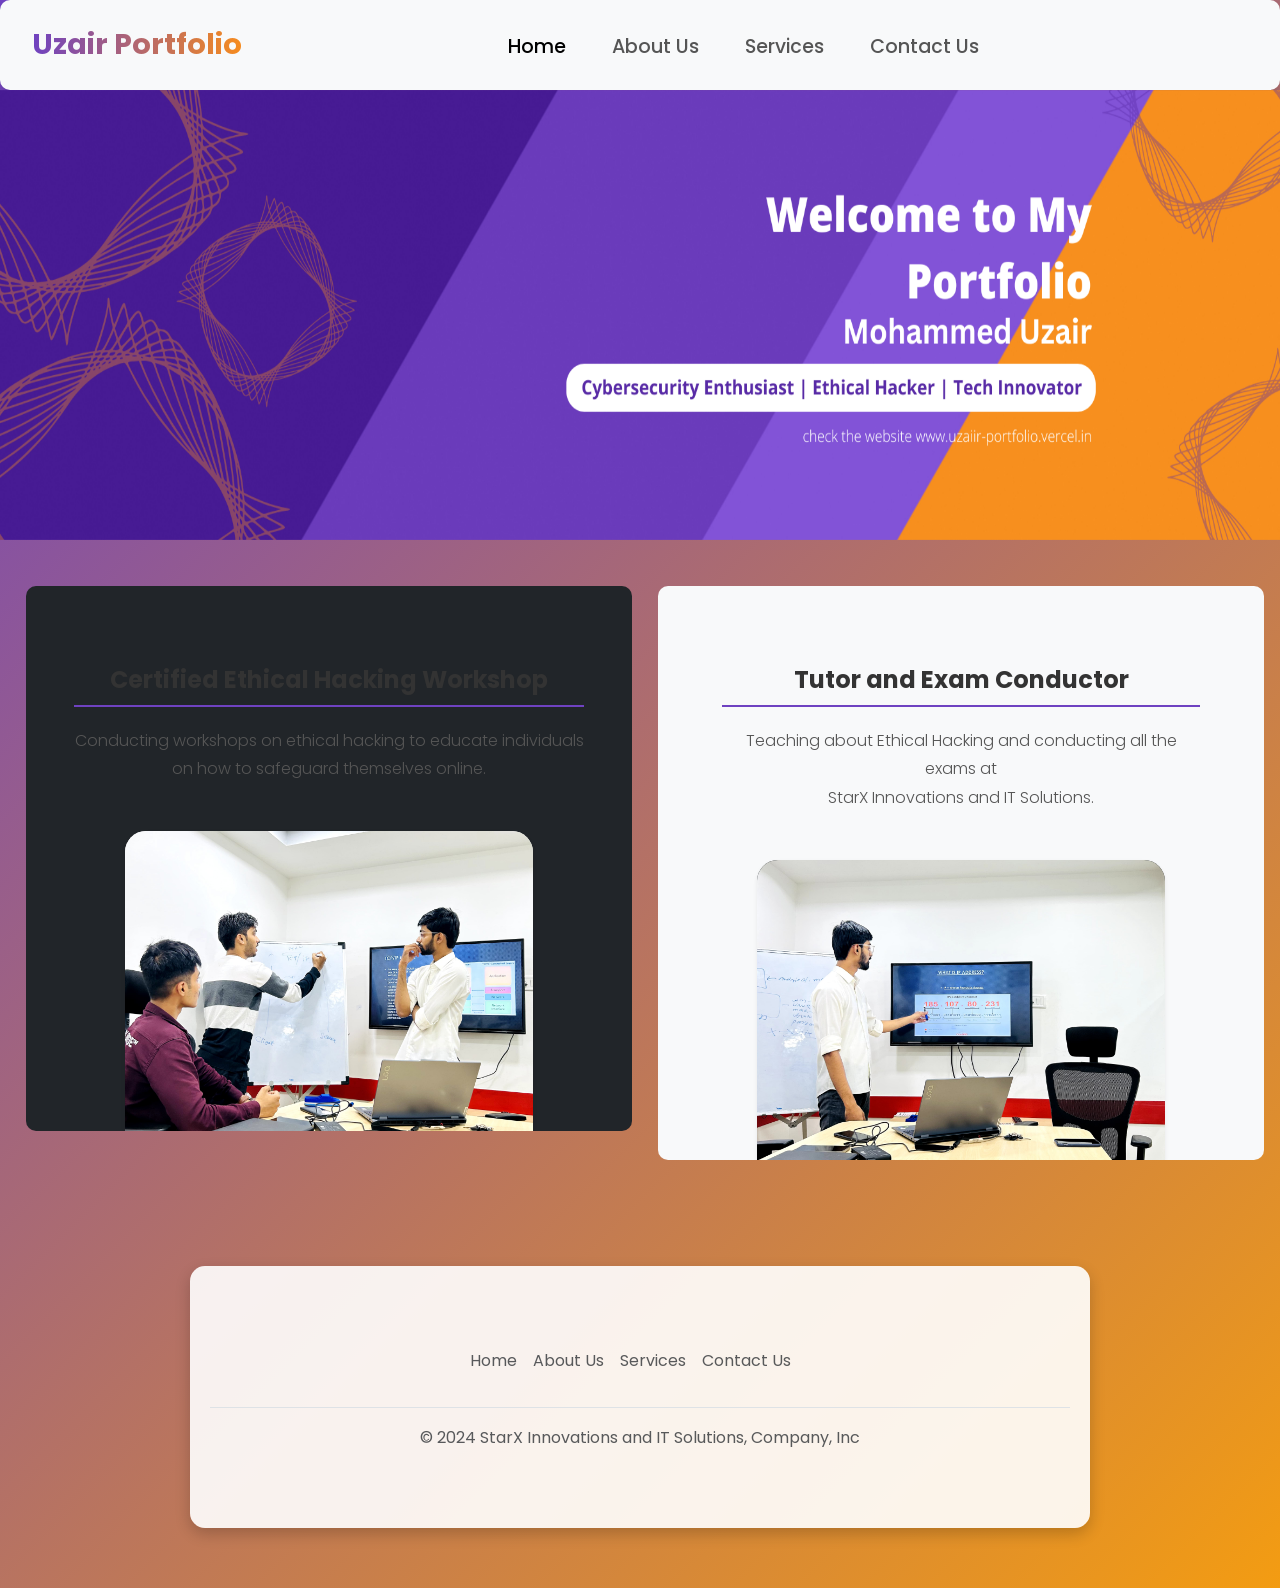
<file: index.html>
<!DOCTYPE html>
<html lang="en">
<head>
    <meta charset="UTF-8">
    <meta name="viewport" content="width=device-width, initial-scale=1.0">
    <title>Uzair Portfolio</title>

    <!-- BOOTSTRAP CSS -->
    <link href="https://cdn.jsdelivr.net/npm/bootstrap@5.3.3/dist/css/bootstrap.min.css" rel="stylesheet" integrity="sha384-QWTKZyjpPEjISv5WaRU9OFeRpok6YctnYmDr5pNlyT2bRjXh0JMhjY6hW+ALEwIH" crossorigin="anonymous">

    <!-- Custom CSS -->
    <link rel="stylesheet" href="style.css">

    <!-- google font linkns  -->
    <link href="https://fonts.googleapis.com/css2?family=Poppins:wght@400;500;600&display=swap" rel="stylesheet">


    <!--for fonts   -->
    <link href="https://cdnjs.cloudflare.com/ajax/libs/font-awesome/5.15.4/css/all.min.css" rel="stylesheet">


</head>
<body>
    
    <div id="navbar">
        <nav class="navbar navbar-expand-lg bg-body-tertiary">
            <div class="container-fluid">
                <a class="navbar-brand" href="index.html">Uzair Portfolio</a>
                <button class="navbar-toggler" type="button" data-bs-toggle="collapse" data-bs-target="#navbarNav" aria-controls="navbarNav" aria-expanded="false" aria-label="Toggle navigation">
                    <span class="navbar-toggler-icon"></span>
                </button>
                <div class="collapse navbar-collapse justify-content-center" id="navbarNav">
                    <ul class="navbar-nav">
                        <li class="nav-item">
                            <a class="nav-link active" aria-current="page" href="index.html">Home</a>
                        </li>
                        <li class="nav-item">
                            <a class="nav-link" href="about.html">About Us</a>
                        </li>
                        <li class="nav-item">
                            <a class="nav-link" href="servicie.html">Services</a>
                        </li>
                        <li class="nav-item">
                            <a class="nav-link" href="contact.html">Contact Us</a>
                        </li>
                    </ul>
                </div>
                <!-- <button class="btn btn-primary ms-auto">Hulle hulare</button> -->
            </div>
        </nav>
    </div>

    <div id="Portfolio banner">
        <div id="carouselExampleAutoplaying" class="carousel slide" data-bs-ride="carousel">
            <div class="carousel-inner">
                <div class="carousel-item active">
                    <img src="static/images/finalbanner.png" class="d-block w-100" alt="..." height="450px" width="100%">
                </div>
            </div>
        </div>
    </div>
    
    <div id="work">
      <div class="d-md-flex flex-md-equal w-100 my-md-3 ps-md-3">
          <div class="text-bg-dark me-md-3 pt-3 px-3 pt-md-5 px-md-5 text-center overflow-hidden">
              <div class="my-3 py-3">
                  <h2 class="display-5">Certified Ethical Hacking Workshop</h2>
                  <p class="lead">Conducting workshops on ethical hacking to educate individuals on how to safeguard themselves online.</p>
              </div>
              <div class="bg-body-tertiary shadow-sm mx-auto" style="width: 80%; height: 300px; border-radius: 21px 21px 0 0; position: relative;">
                  <img src="static/images/pic2.jpg" alt="Workshop Image" style="width: 100%; height: 100%; border-radius: 21px 21px 0 0; object-fit: cover;">
              </div>
          </div>
          <div class="bg-body-tertiary me-md-3 pt-3 px-3 pt-md-5 px-md-5 text-center overflow-hidden">
              <div class="my-3 p-3">
                  <h2 class="display-5">Tutor and Exam Conductor</h2>
                  <p class="lead">Teaching about Ethical Hacking and conducting all the exams at <br> StarX Innovations and IT Solutions.</p>
              </div>
              <div class="bg-dark shadow-sm mx-auto" style="width: 80%; height: 300px; border-radius: 21px 21px 0 0; position: relative;">
                  <img src="static/images/pic1.jpg" alt="Tutor Image" style="width: 100%; height: 100%; border-radius: 21px 21px 0 0; object-fit: cover;">
              </div>
          </div>
      </div>
  </div>
  
  

    <div id="footer">
        <div class="container">
            <footer class="py-3 my-4">
                <ul class="nav justify-content-center border-bottom pb-3 mb-3">
                    <li class="nav-item"><a href="#" class="nav-link px-2 text-body-secondary">Home</a></li>
                    <li class="nav-item"><a href="#" class="nav-link px-2 text-body-secondary">About Us</a></li>
                    <li class="nav-item"><a href="#" class="nav-link px-2 text-body-secondary">Services</a></li>
                    <li class="nav-item"><a href="#" class="nav-link px-2 text-body-secondary">Contact Us</a></li>
                </ul>
                <p class="text-center text-body-secondary">© 2024 StarX Innovations and IT Solutions, Company, Inc</p>
            </footer>
        </div>
    </div>

    <!-- BOOTSTRAP JS -->
    <script src="https://cdn.jsdelivr.net/npm/bootstrap@5.3.3/dist/js/bootstrap.bundle.min.js" integrity="sha384-YvpcrYf0tY3lHB60NNkmXc5s9fDVZLESaAA55NDzOxhy9GkcIdslK1eN7N6jIeHz" crossorigin="anonymous"></script>
</body>
</html>
</file>
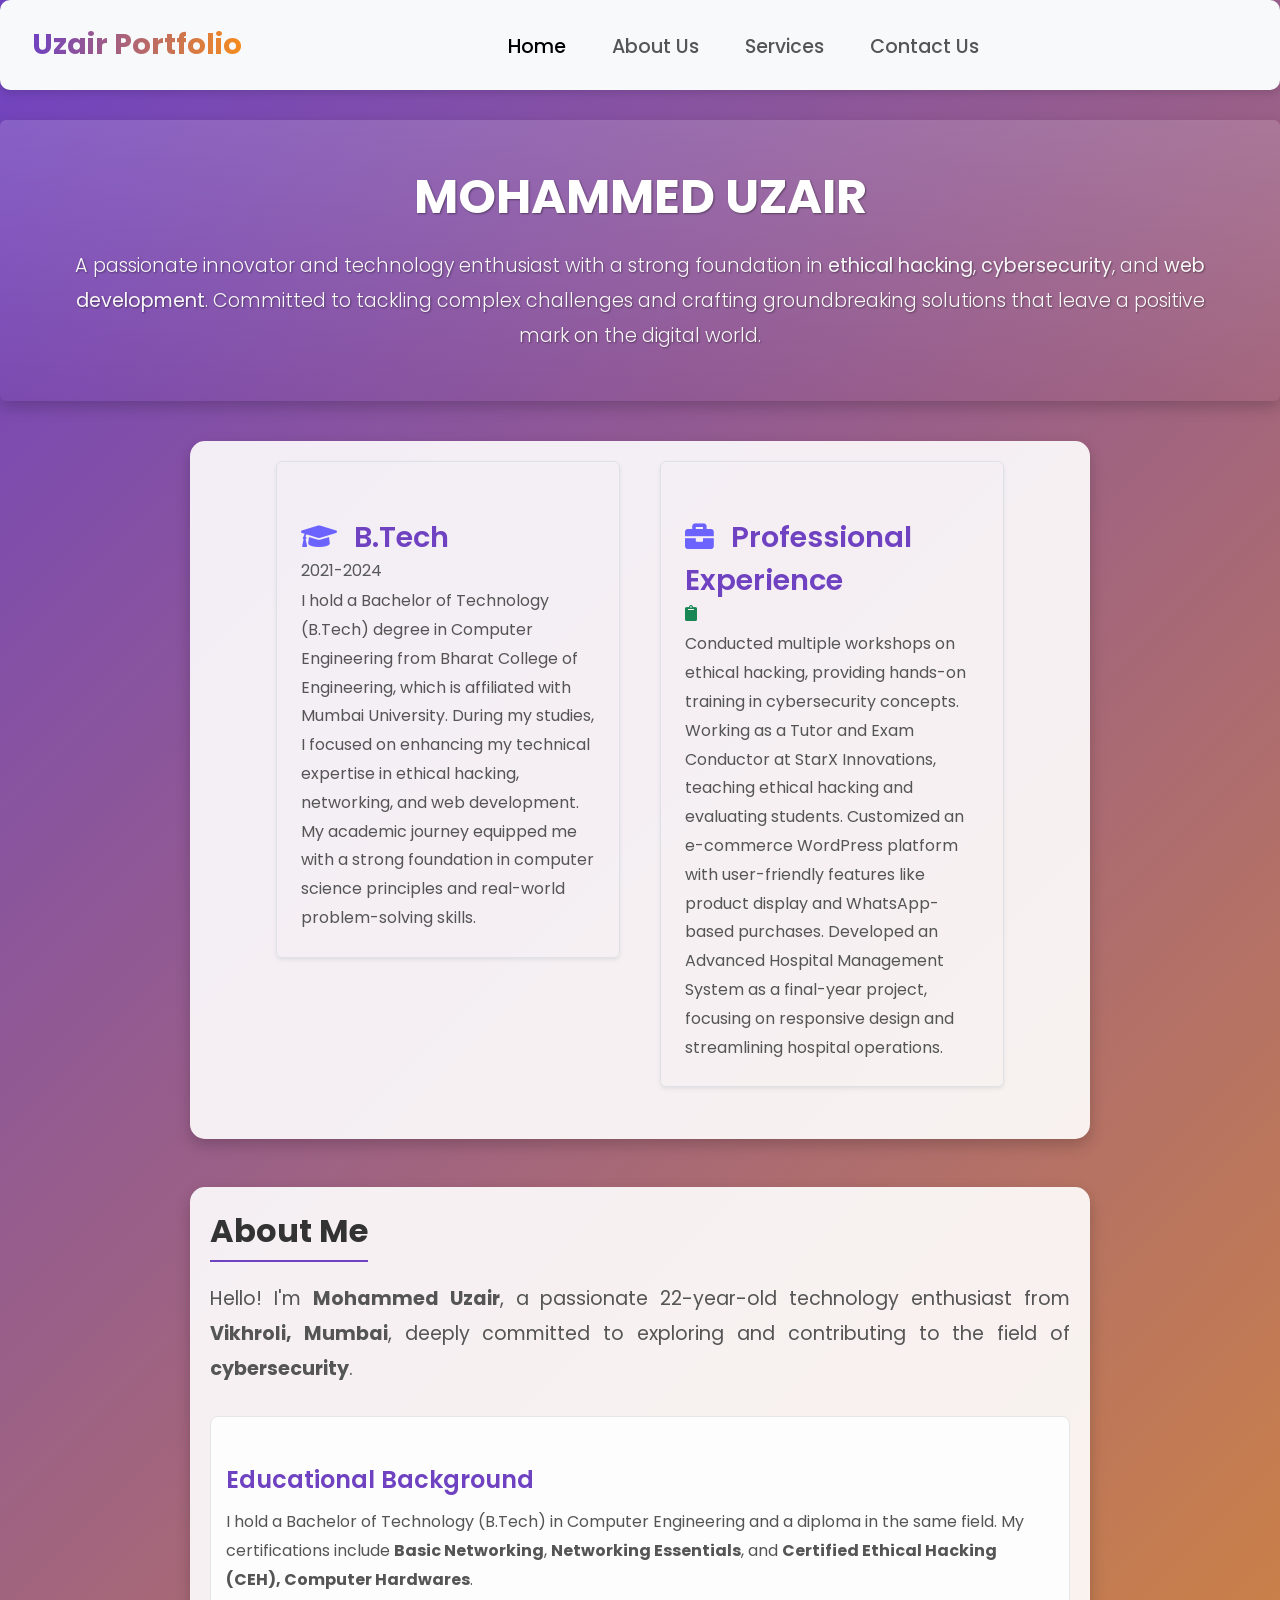
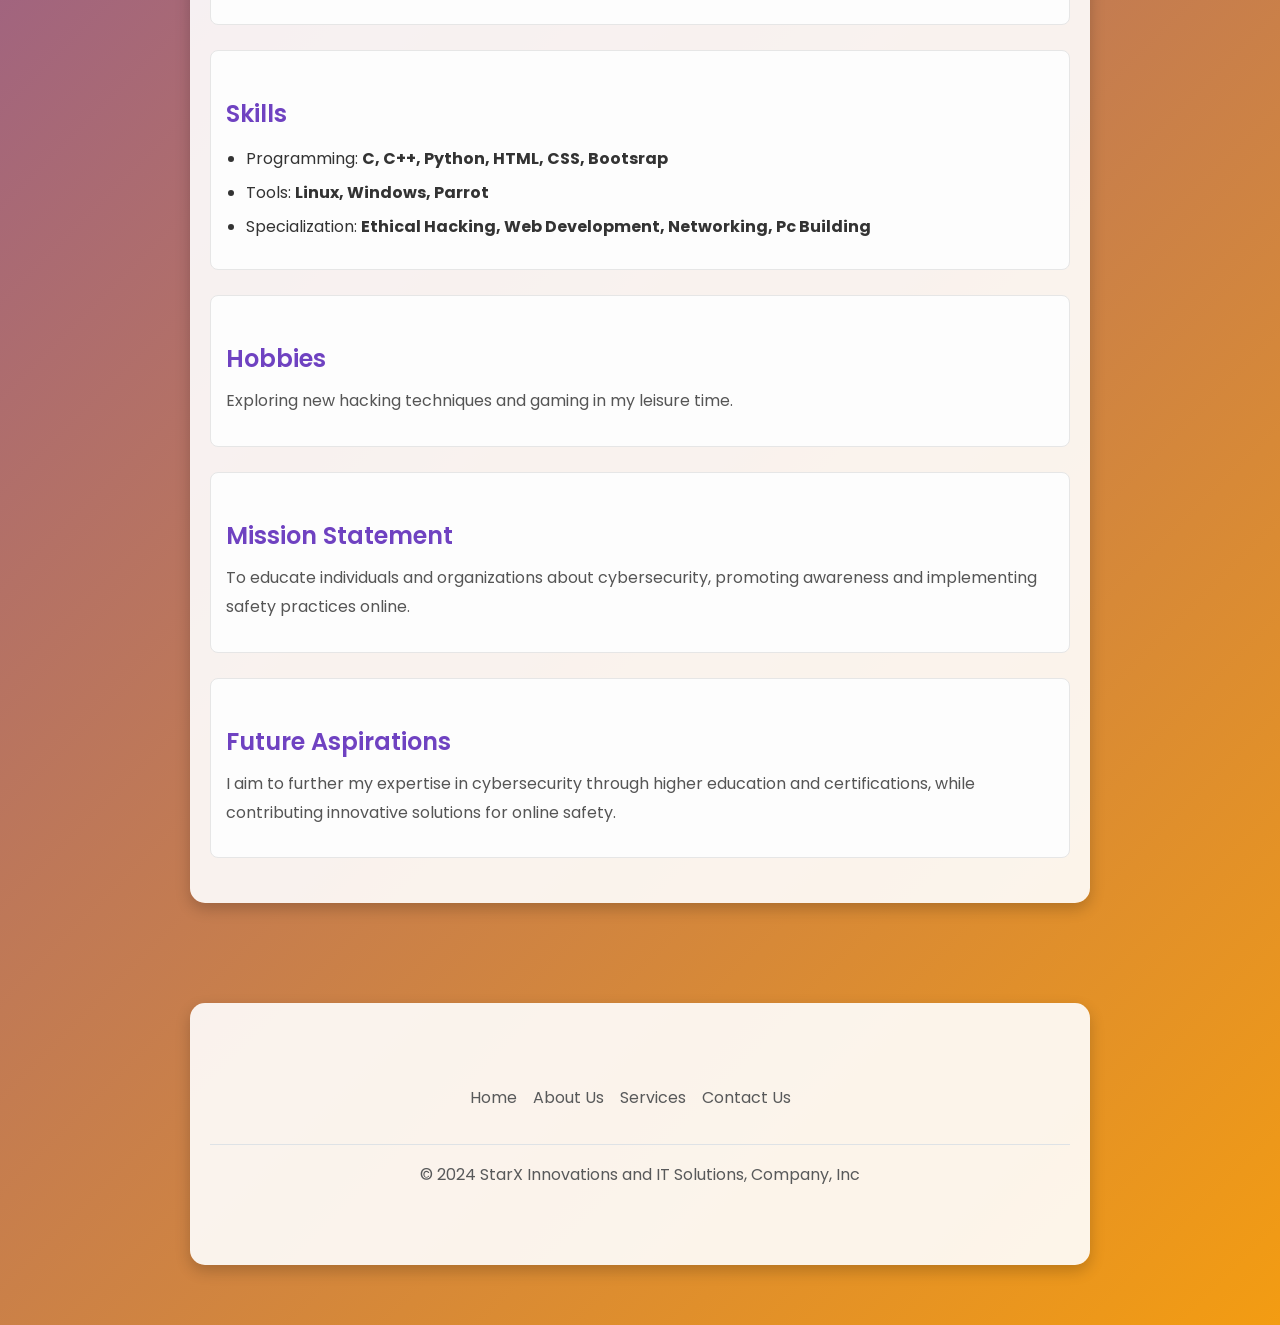
<file: about.html>
<!DOCTYPE html>
<html lang="en">
<head>
    <meta charset="UTF-8">
    <meta name="viewport" content="width=device-width, initial-scale=1.0">
    <title>About Us</title>
    <link rel="stylesheet" href="style.css">
        <!-- BOOTSTRAP CSS -->
        <link href="https://cdn.jsdelivr.net/npm/bootstrap@5.3.3/dist/css/bootstrap.min.css" rel="stylesheet" integrity="sha384-QWTKZyjpPEjISv5WaRU9OFeRpok6YctnYmDr5pNlyT2bRjXh0JMhjY6hW+ALEwIH" crossorigin="anonymous">

        <!-- Custom CSS -->
        <link rel="stylesheet" href="style.css">
    
        <!-- google font linkns  -->
        <link href="https://fonts.googleapis.com/css2?family=Poppins:wght@400;500;600&display=swap" rel="stylesheet">
        
        <!--for fonts   -->
        <link href="https://cdnjs.cloudflare.com/ajax/libs/font-awesome/5.15.4/css/all.min.css" rel="stylesheet">

    
</head>
<body>

        
    <div id="navbar">
        <nav class="navbar navbar-expand-lg bg-body-tertiary">
            <div class="container-fluid">
                <a class="navbar-brand" href="index.html">Uzair Portfolio</a>
                <button class="navbar-toggler" type="button" data-bs-toggle="collapse" data-bs-target="#navbarNav" aria-controls="navbarNav" aria-expanded="false" aria-label="Toggle navigation">
                    <span class="navbar-toggler-icon"></span>
                </button>
                <div class="collapse navbar-collapse justify-content-center" id="navbarNav">
                    <ul class="navbar-nav">
                        <li class="nav-item">
                            <a class="nav-link active" aria-current="page" href="index.html">Home</a>
                        </li>
                        <li class="nav-item">
                            <a class="nav-link" href="about.html">About Us</a>
                        </li>
                        <li class="nav-item">
                            <a class="nav-link" href="servicie.html">Services</a>
                        </li>
                        <li class="nav-item">
                            <a class="nav-link" href="contact.html">Contact Us</a>
                        </li>
                    </ul>
                </div>
                <!-- <button class="btn btn-primary ms-auto">Sign Up</button> -->
            </div>
        </nav>
    </div>

    <div id="about-us-info1">
        <div class="p-5 mb-4 rounded bg-gradient text-light text-center" style="background: linear-gradient(135deg, #3b5998, #8b9dc3);">
            <div class="col-lg-12 px-3">
                <h1 class="display-4 fw-bold">Mohammed Uzair</h1>
                <p class="lead mt-4">
                    A passionate innovator and technology enthusiast with a strong foundation in <strong>ethical hacking</strong>, 
                    <strong>cybersecurity</strong>, and <strong>web development</strong>. Committed to tackling complex challenges and 
                    crafting groundbreaking solutions that leave a positive mark on the digital world.
                </p>
            </div>
        </div>
    </div>
    
    
    <div id="about-us-info2" class="container">
        <div class="row justify-content-center mb-2">
            <!-- Featured Post 1 -->
            <div class="col-md-5 mx-2">
                <div class="row g-0 border rounded overflow-hidden flex-md-row mb-4 shadow-sm h-md-250 position-relative">
                    <div class="col p-4 d-flex flex-column position-static">
                        <h3 class="mb-0 text-start">
                            <i class="fas fa-graduation-cap"></i> B.Tech
                        </h3>
                        <div class="mb-1 text-body-secondary text-start">2021-2024</div>
                        <p class="card-text mb-auto text-start">
                            I hold a Bachelor of Technology (B.Tech) degree in Computer Engineering from Bharat College of Engineering, which is affiliated with Mumbai University. During my studies, I focused on enhancing my technical expertise in ethical hacking, networking, and web development. My academic journey equipped me with a strong foundation in computer science principles and real-world problem-solving skills.
                        </p>
                    </div>
                </div>
            </div>
    
            <!-- Featured Post 2 -->
            <div class="col-md-5 mx-2">
                <div class="row g-0 border rounded overflow-hidden flex-md-row mb-4 shadow-sm h-md-250 position-relative">
                    <div class="col p-4 d-flex flex-column position-static">
                        <h3 class="mb-0 text-start">
                            <i class="fas fa-briefcase"></i> Professional Experience
                        </h3>
                        <div class="mb-1 text-body-secondary text-start">
                            <i class="fas fa-clipboard text-success"></i>



                        </div>
                        <p class="mb-auto text-start">
                            Conducted multiple workshops on ethical hacking, providing hands-on training in cybersecurity concepts.
                            Working as a Tutor and Exam Conductor at StarX Innovations, teaching ethical hacking and evaluating students.
                            Customized an e-commerce WordPress platform with user-friendly features like product display and WhatsApp-based purchases.
                            Developed an Advanced Hospital Management System as a final-year project, focusing on responsive design and streamlining hospital operations.
                        </p>
                    </div>
                </div>
            </div>
        </div>
    </div>
    
    
    <div id="about-us" class="container mt-5">
        <div class="about-section">
            <h2 class="section-title">About Me</h2>
            <p class="intro">
                Hello! I'm <strong>Mohammed Uzair</strong>, a passionate 22-year-old technology enthusiast from <strong>Vikhroli, Mumbai</strong>, deeply committed to exploring and contributing to the field of <strong>cybersecurity</strong>.
            </p>
    
            <div class="section">
                <h3 class="section-subtitle">Educational Background</h3>
                <p>
                    I hold a Bachelor of Technology (B.Tech) in Computer Engineering and a diploma in the same field. My certifications include <strong>Basic Networking</strong>, <strong>Networking Essentials</strong>, and <strong>Certified Ethical Hacking (CEH), Computer Hardwares</strong>.
                </p>
            </div>
    
            <!-- <div class="section">
                <h3 class="section-subtitle">Professional Experience</h3>
                <ul>
                    <li>Conducted multiple workshops on <strong>Ethical Hacking</strong>.</li>
                    <li>Served as a Tutor and Exam Conductor at StarX Innovations.</li>
                    <li>Developed an <strong>Advanced Hospital Management System</strong> project.</li>
                    <li>Customized an e-commerce WordPress platform.</li>
                </ul>
            </div>
     -->
            <div class="section">
                <h3 class="section-subtitle">Skills</h3>
                <ul class="skills-list">
                    <li>Programming: <strong>C, C++, Python, HTML, CSS, Bootsrap</strong></li>
                    <li>Tools: <strong>Linux, Windows, Parrot</strong></li>
                    <li>Specialization: <strong>Ethical Hacking, Web Development, Networking, Pc Building</strong></li>
                </ul>
            </div>
    
            <div class="section">
                <h3 class="section-subtitle">Hobbies</h3>
                <p>Exploring new hacking techniques and gaming in my leisure time.</p>
            </div>
    
            <div class="section">
                <h3 class="section-subtitle">Mission Statement</h3>
                <p>To educate individuals and organizations about cybersecurity, promoting awareness and implementing safety practices online.</p>
            </div>
    
            <div class="section">
                <h3 class="section-subtitle">Future Aspirations</h3>
                <p>
                    I aim to further my expertise in cybersecurity through higher education and certifications, while contributing innovative solutions for online safety.
                </p>
            </div>
    
            <!-- <div class="section">
                <h3 class="section-subtitle">Contact</h3>
                <p>
                    Email me at: <a href="mailto:suzair2601@gmail.com">suzair2601@gmail.com</a>
                </p>
            </div> -->
        </div>
    </div>
    
    

    <div id="footer">
        <div class="container">
            <footer class="py-3 my-4">
                <ul class="nav justify-content-center border-bottom pb-3 mb-3">
                    <li class="nav-item"><a href="#" class="nav-link px-2 text-body-secondary">Home</a></li>
                    <li class="nav-item"><a href="#" class="nav-link px-2 text-body-secondary">About Us</a></li>
                    <li class="nav-item"><a href="#" class="nav-link px-2 text-body-secondary">Services</a></li>
                    <li class="nav-item"><a href="#" class="nav-link px-2 text-body-secondary">Contact Us</a></li>
                </ul>
                <p class="text-center text-body-secondary">© 2024 StarX Innovations and IT Solutions, Company, Inc</p>
            </footer>
        </div>
    </div>
</body>
</html>
</file>
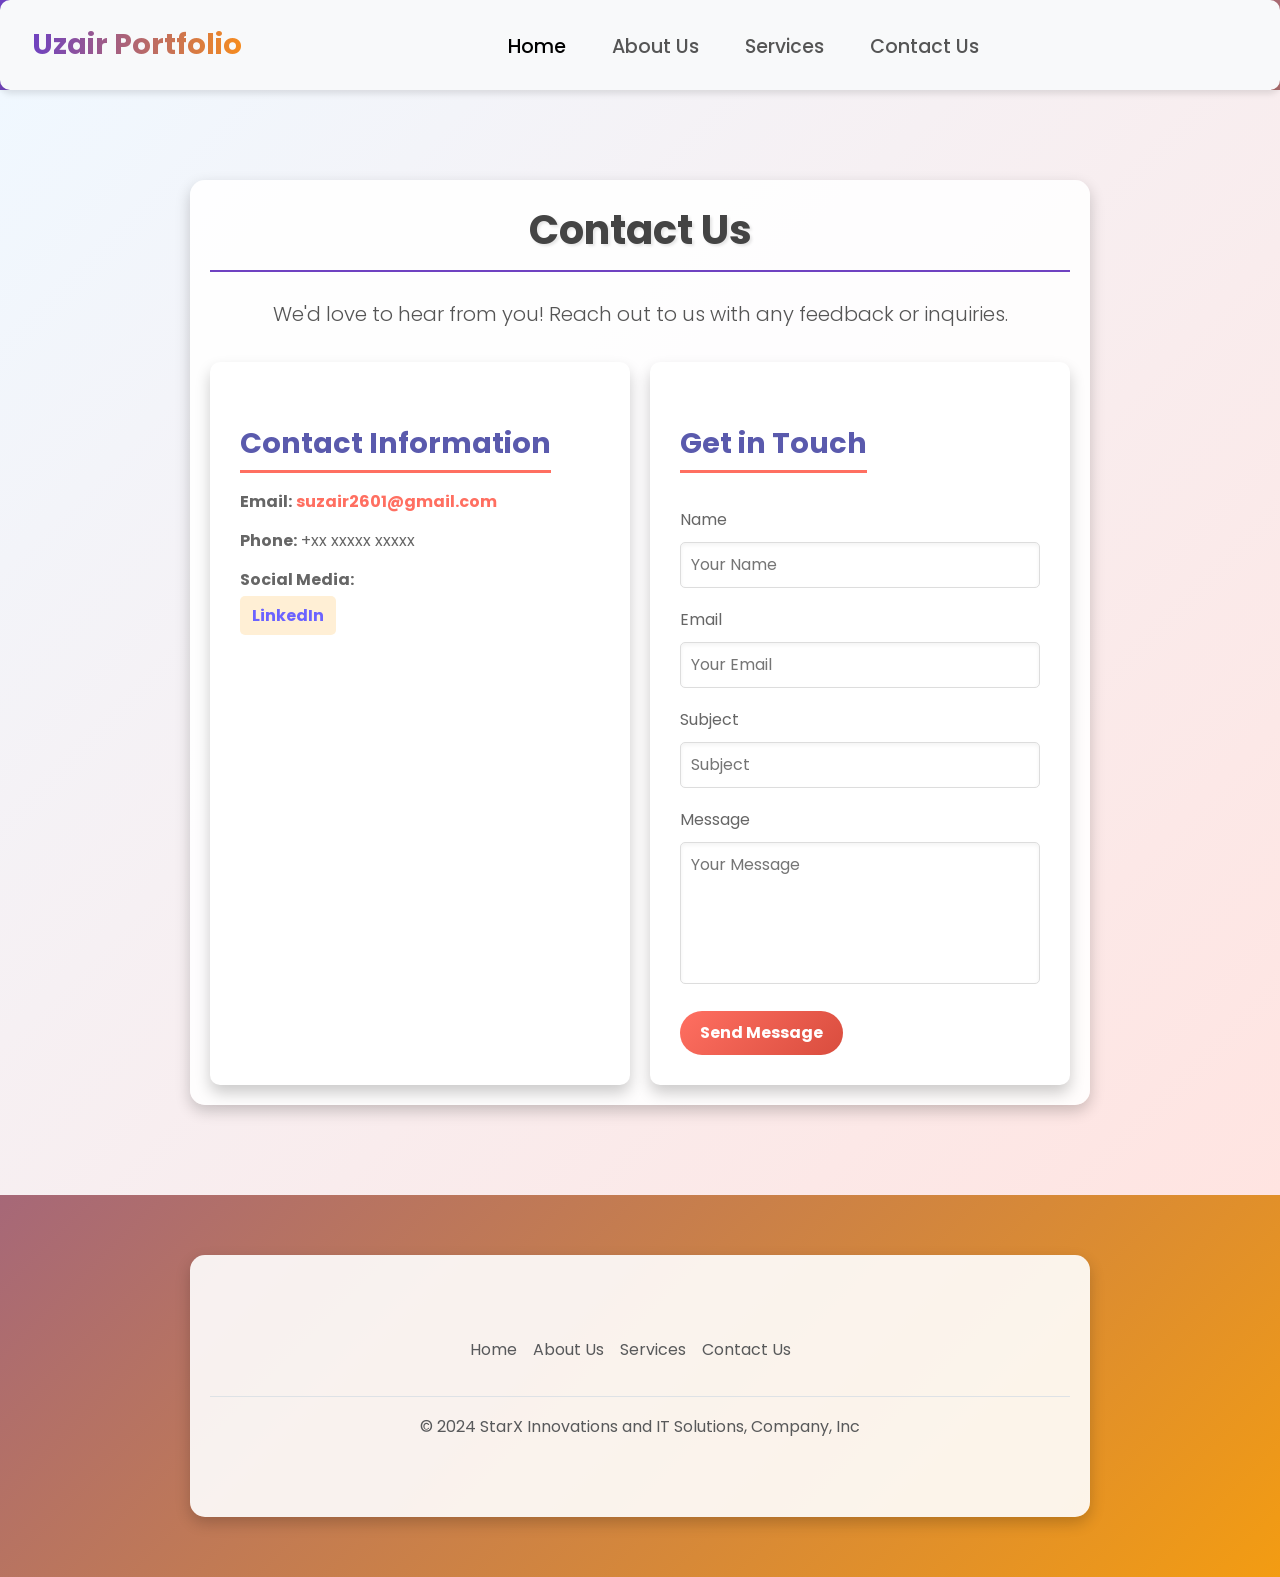
<file: contact.html>
<!DOCTYPE html>
<html lang="en">
<head>
    <meta charset="UTF-8">
    <meta name="viewport" content="width=device-width, initial-scale=1.0">
    <title>About Us</title>
    <link rel="stylesheet" href="style.css">
        <!-- BOOTSTRAP CSS -->
        <link href="https://cdn.jsdelivr.net/npm/bootstrap@5.3.3/dist/css/bootstrap.min.css" rel="stylesheet" integrity="sha384-QWTKZyjpPEjISv5WaRU9OFeRpok6YctnYmDr5pNlyT2bRjXh0JMhjY6hW+ALEwIH" crossorigin="anonymous">

        <!-- Custom CSS -->
        <link rel="stylesheet" href="style.css">
    
        <!-- google font linkns  -->
        <link href="https://fonts.googleapis.com/css2?family=Poppins:wght@400;500;600&display=swap" rel="stylesheet">

        <!--for fonts   -->
        <link href="https://cdnjs.cloudflare.com/ajax/libs/font-awesome/5.15.4/css/all.min.css" rel="stylesheet">
    
</head>
<body>

        
    <div id="navbar">
        <nav class="navbar navbar-expand-lg bg-body-tertiary">
            <div class="container-fluid">
                <a class="navbar-brand" href="index.html">Uzair Portfolio</a>
                <button class="navbar-toggler" type="button" data-bs-toggle="collapse" data-bs-target="#navbarNav" aria-controls="navbarNav" aria-expanded="false" aria-label="Toggle navigation">
                    <span class="navbar-toggler-icon"></span>
                </button>
                <div class="collapse navbar-collapse justify-content-center" id="navbarNav">
                    <ul class="navbar-nav">
                        <li class="nav-item">
                            <a class="nav-link active" aria-current="page" href="index.html">Home</a>
                        </li>
                        <li class="nav-item">
                            <a class="nav-link" href="about.html">About Us</a>
                        </li>
                        <li class="nav-item">
                            <a class="nav-link" href="servicie.html">Services</a>
                        </li>
                        <li class="nav-item">
                            <a class="nav-link" href="contact.html">Contact Us</a>
                        </li>
                    </ul>
                </div>
                <!-- <button class="btn btn-primary ms-auto">Sign Up</button> -->
            </div>
        </nav>
    </div>


    <div id="contact-page">
        <div class="container">
            <h2 class="text-center mb-4">Contact Us</h2>
            <p class="text-center lead">We'd love to hear from you! Reach out to us with any feedback or inquiries.</p>
            
            <div class="contact-wrapper">
                <!-- Contact Info -->
                <div class="contact-info">
                    <h3>Contact Information</h3>
                    <p><strong>Email:</strong> <a href="mailto:suzair2601@gmail.com">suzair2601@gmail.com</a></p>
                    <p><strong>Phone:</strong> +xx xxxxx xxxxx</p>
                    <p><strong>Social Media:</strong></p>
                    <ul class="social-links">
                        <li><a href="https://www.linkedin.com/in/mohammeduzairr" target="_blank">LinkedIn</a></li>
                    </ul>
                </div>
    
                <!-- Contact Form -->
                <div class="contact-form">
                    <h3>Get in Touch</h3>
                    <form>
                        <div class="form-group">
                            <label for="name">Name</label>
                            <input type="text" id="name" placeholder="Your Name" required>
                        </div>
                        <div class="form-group">
                            <label for="email">Email</label>
                            <input type="email" id="email" placeholder="Your Email" required>
                        </div>
                        <div class="form-group">
                            <label for="subject">Subject</label>
                            <input type="text" id="subject" placeholder="Subject" required>
                        </div>
                        <div class="form-group">
                            <label for="message">Message</label>
                            <textarea id="message" rows="5" placeholder="Your Message" required></textarea>
                        </div>
                        <button type="submit" class="btn">Send Message</button>
                    </form>
                </div>
            </div>
        </div>
    </div>
    
    


    <div id="footer">
        <div class="container">
            <footer class="py-3 my-4">
                <ul class="nav justify-content-center border-bottom pb-3 mb-3">
                    <li class="nav-item"><a href="#" class="nav-link px-2 text-body-secondary">Home</a></li>
                    <li class="nav-item"><a href="#" class="nav-link px-2 text-body-secondary">About Us</a></li>
                    <li class="nav-item"><a href="#" class="nav-link px-2 text-body-secondary">Services</a></li>
                    <li class="nav-item"><a href="#" class="nav-link px-2 text-body-secondary">Contact Us</a></li>
                </ul>
                <p class="text-center text-body-secondary">© 2024 StarX Innovations and IT Solutions, Company, Inc</p>
            </footer>
        </div>
    </div>
</body>
</html>
</file>
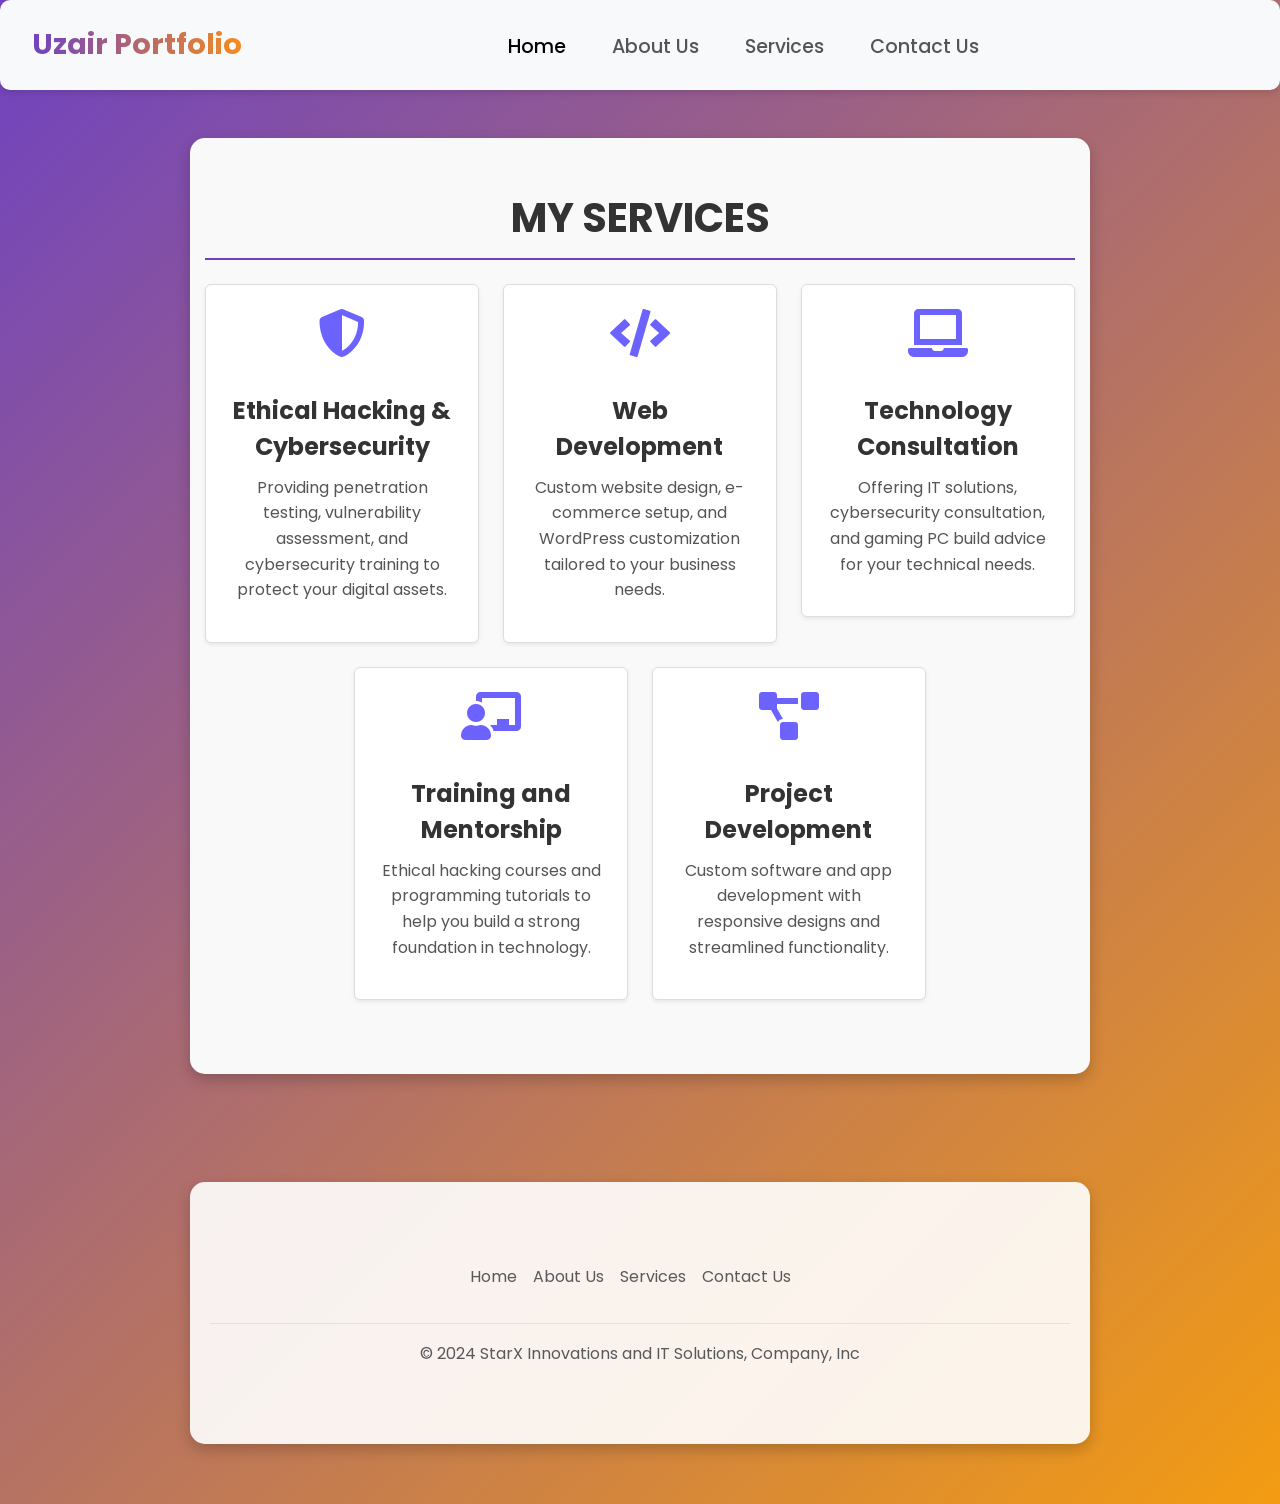
<file: servicie.html>
<!DOCTYPE html>
<html lang="en">
<head>
    <meta charset="UTF-8">
    <meta name="viewport" content="width=device-width, initial-scale=1.0">
    <title>About Us</title>
    <link rel="stylesheet" href="style.css">
        <!-- BOOTSTRAP CSS -->
        <link href="https://cdn.jsdelivr.net/npm/bootstrap@5.3.3/dist/css/bootstrap.min.css" rel="stylesheet" integrity="sha384-QWTKZyjpPEjISv5WaRU9OFeRpok6YctnYmDr5pNlyT2bRjXh0JMhjY6hW+ALEwIH" crossorigin="anonymous">

        <!-- Custom CSS -->
        <link rel="stylesheet" href="style.css">
    
        <!-- google font linkns  -->
        <link href="https://fonts.googleapis.com/css2?family=Poppins:wght@400;500;600&display=swap" rel="stylesheet">

        <!--for fonts   -->
        <link href="https://cdnjs.cloudflare.com/ajax/libs/font-awesome/5.15.4/css/all.min.css" rel="stylesheet">
    
</head>
<body>

        
    <div id="navbar">
        <nav class="navbar navbar-expand-lg bg-body-tertiary">
            <div class="container-fluid">
                <a class="navbar-brand" href="index.html">Uzair Portfolio</a>
                <button class="navbar-toggler" type="button" data-bs-toggle="collapse" data-bs-target="#navbarNav" aria-controls="navbarNav" aria-expanded="false" aria-label="Toggle navigation">
                    <span class="navbar-toggler-icon"></span>
                </button>
                <div class="collapse navbar-collapse justify-content-center" id="navbarNav">
                    <ul class="navbar-nav">
                        <li class="nav-item">
                            <a class="nav-link active" aria-current="page" href="index.html">Home</a>
                        </li>
                        <li class="nav-item">
                            <a class="nav-link" href="about.html">About Us</a>
                        </li>
                        <li class="nav-item">
                            <a class="nav-link" href="servicie.html">Services</a>
                        </li>
                        <li class="nav-item">
                            <a class="nav-link" href="contact.html">Contact Us</a>
                        </li>
                    </ul>
                </div>
                <!-- <button class="btn btn-primary ms-auto">Hulle hulare</button> -->
            </div>
        </nav>
    </div>

    
    <div id="services-section" class="container my-5">
        <h2 class="text-center mb-4">My Services</h2>
        <div class="row justify-content-center">
    
            <!-- Service 1 -->
            <div class="col-md-4 mb-4">
                <div class="service-card text-center shadow-sm p-4 rounded">
                    <i class="fas fa-shield-alt service-icon mb-3"></i>
                    <h4 class="service-title">Ethical Hacking & Cybersecurity</h4>
                    <p class="service-description">Providing penetration testing, vulnerability assessment, and cybersecurity training to protect your digital assets.</p>
                </div>
            </div>
    
            <!-- Service 2 -->
            <div class="col-md-4 mb-4">
                <div class="service-card text-center shadow-sm p-4 rounded">
                    <i class="fas fa-code service-icon mb-3"></i>
                    <h4 class="service-title">Web Development</h4>
                    <p class="service-description">Custom website design, e-commerce setup, and WordPress customization tailored to your business needs.</p>
                </div>
            </div>
    
            <!-- Service 3 -->
            <div class="col-md-4 mb-4">
                <div class="service-card text-center shadow-sm p-4 rounded">
                    <i class="fas fa-laptop service-icon mb-3"></i>
                    <h4 class="service-title">Technology Consultation</h4>
                    <p class="service-description">Offering IT solutions, cybersecurity consultation, and gaming PC build advice for your technical needs.</p>
                </div>
            </div>
    
            <!-- Service 4 -->
            <div class="col-md-4 mb-4">
                <div class="service-card text-center shadow-sm p-4 rounded">
                    <i class="fas fa-chalkboard-teacher service-icon mb-3"></i>
                    <h4 class="service-title">Training and Mentorship</h4>
                    <p class="service-description">Ethical hacking courses and programming tutorials to help you build a strong foundation in technology.</p>
                </div>
            </div>
    
            <!-- Service 5 -->
            <div class="col-md-4 mb-4">
                <div class="service-card text-center shadow-sm p-4 rounded">
                    <i class="fas fa-project-diagram service-icon mb-3"></i>
                    <h4 class="service-title">Project Development</h4>
                    <p class="service-description">Custom software and app development with responsive designs and streamlined functionality.</p>
                </div>
            </div>
    
        </div>
    </div>
    






    <div id="footer">
        <div class="container">
            <footer class="py-3 my-4">
                <ul class="nav justify-content-center border-bottom pb-3 mb-3">
                    <li class="nav-item"><a href="#" class="nav-link px-2 text-body-secondary">Home</a></li>
                    <li class="nav-item"><a href="#" class="nav-link px-2 text-body-secondary">About Us</a></li>
                    <li class="nav-item"><a href="#" class="nav-link px-2 text-body-secondary">Services</a></li>
                    <li class="nav-item"><a href="#" class="nav-link px-2 text-body-secondary">Contact Us</a></li>
                </ul>
                <p class="text-center text-body-secondary">© 2024 StarX Innovations and IT Solutions, Company, Inc</p>
            </footer>
        </div>
    </div>
</body>
</html>
</file>
<file: style.css>
/* Custom styles for navbar */
.navbar {
    box-shadow: 0 4px 6px rgba(0, 0, 0, 0.1);
    padding: 10px 20px;
    font-family: 'Poppins', sans-serif; /* Modern font style */
}

.navbar-brand {
    font-weight: bold;
    font-size: 1.8rem; /* Slightly larger font for emphasis */
    background: linear-gradient(to right, #6f42c1, #f68b1e); /* Purple to orange gradient */
    -webkit-background-clip: text; /* Clip gradient to text */
    -webkit-text-fill-color: transparent; /* Make the background gradient visible */
    transition: transform 0.3s ease;
}

.navbar-brand:hover {
    transform: scale(1.1); /* Slight zoom on hover */
}

.navbar-nav .nav-link {
    font-size: 1.2rem;
    margin: 0 15px;
    color: #555;
    font-weight: 500; /* Default font weight */
    position: relative; /* For animation positioning */
    transition: color 0.3s ease, font-weight 0.3s ease;
}

.navbar-nav .nav-link:hover {
    color: #6f42c1; /* Purple color on hover */
    font-weight: 600; /* Increased font weight on hover */
}

/* Hover underline animation */
.navbar-nav .nav-link::after {
    content: '';
    position: absolute;
    width: 0;
    height: 2px;
    background: #6f42c1; /* Purple underline */
    bottom: -5px; /* Position below the text */
    left: 0;
    transition: width 0.3s ease;
}

.navbar-nav .nav-link:hover::after {
    width: 100%; /* Expand underline on hover */
}

/* Button styles */
.btn-primary {
    background-color: #6f42c1; /* Purple button */
    border: none;
    font-size: 1rem;
    padding: 8px 20px;
    border-radius: 5px;
    transition: background-color 0.3s ease, transform 0.3s ease;
    font-weight: 500; /* Default font weight */
}

.btn-primary:hover {
    background-color: #5a32a3; /* Darker purple on hover */
    transform: scale(1.1); /* Slight zoom on hover */
    font-weight: 600; /* Increase font weight */
}

#work {
    display: flex;
    justify-content: center; /* Center horizontally */
    align-items: center; /* Center vertically */
    margin-top: 20px; /* Add space below the carousel */
    margin-bottom: 20px; /* Ensure space above the footer */
    min-height: 400px; /* Adjust minimum height as needed */
}

#work > .d-md-flex {
    width: 90%; /* Ensure responsive width */
    display: flex;
    justify-content: space-between; /* Space between the sub-divs */
}

#work > .d-md-flex > div {
    flex: 1; /* Equal width for sub-divs */
    margin: 10px; /* Add spacing between sub-divs */
    height: 100%; /* Ensure equal height */
    display: flex;
    flex-direction: column;
    justify-content: space-between;
    border-radius: 10px; /* Rounded corners */
}

/* Adjust inner content */
#work > .d-md-flex > div .bg-body-tertiary,
#work > .d-md-flex > div .bg-dark {
    width: 100%;
    height: 100%;
    border-radius: 10px;
}

/* Footer styles */
#footer {
    padding: 20px 0; /* Add padding to the footer */
}


#work {
    display: flex;
    justify-content: center; /* Center horizontally */
    margin: 20px 0; /* Add vertical margin */
}

#work > .d-md-flex {
    width: 90%; /* Ensure responsive width */
}

#work > .d-md-flex > div {
    flex: 1; /* Equal width for sub-divs */
    margin: 10px; /* Spacing between sub-divs */
}

.text-bg-dark,
.bg-body-tertiary {
    border-radius: 10px; /* Rounded corners */
}

.bg-body-tertiary {
    background-color: #f8f9fa; /* Light background for contrast */
}



/* Adjusting the font for the work section */
#work .display-5 {
    font-weight: bold; /* Making the heading bold */
    font-size: 1.5rem; /* Decreasing the font size */
    text-align: center; /* Centering the heading */
}

/* Adjusting the font for the paragraphs in the work section */
#work .lead {
    font-family: 'Poppins', sans-serif; /* Ensure the font is consistent */
    font-size: 1rem; /* Change this size as needed */
    text-align: center; /* Centering the text */
}


body {
    font-family: Arial, sans-serif;
    margin: 0;
    padding: 0;
    background-color: #f4f4f4;
}
#about {
    width: 80%;
    margin: auto;
    background: white;
    padding: 20px;
    border-radius: 8px;
    box-shadow: 0 2px 5px rgba(0, 0, 0, 0.1);
}
h1 {
    text-align: center;
    color: #333;
}
h2 {
    color: #555;
}
p {
    line-height: 1.6;
    color: #666;
}
.bg-section {
    margin: 20px 0;
    padding: 15px;
    border-radius: 5px;
    background-color: #f9f9f9;
}




/* General Styles */
body {
    font-family: 'Poppins', sans-serif;
    background-color: #f9f9f9;
    margin: 0;
    padding: 0;
}

.container {
    max-width: 900px;
    margin: 20px auto;
    padding: 20px;
    background-color: #fff;
    border-radius: 10px;
    box-shadow: 0 4px 8px rgba(0, 0, 0, 0.1);
}

/* Section Titles */
.section-title {
    font-size: 2rem;
    font-weight: bold;
    color: #333;
    text-align: center;
    margin-bottom: 20px;
    border-bottom: 2px solid #6f42c1;
    display: inline-block;
    padding-bottom: 5px;
}

/* Subtitles */
.section-subtitle {
    font-size: 1.5rem;
    font-weight: 600;
    color: #6f42c1;
    margin-bottom: 10px;
}

/* Paragraphs */
p {
    font-size: 1rem;
    line-height: 1.8;
    color: #555;
    margin-bottom: 15px;
}

/* Lists */
ul {
    margin: 0;
    padding: 0 20px;
    list-style-type: disc;
    color: #333;
}

li {
    margin-bottom: 10px;
}

/* Styling the Contact Section */
a {
    color: #6f42c1;
    text-decoration: none;
    font-weight: 500;
}

a:hover {
    text-decoration: underline;
}

/* Section Styling */
.section {
    margin-bottom: 25px;
    padding: 15px;
    border: 1px solid #e6e6e6;
    border-radius: 8px;
    background-color: #fdfdfd;
}

/* Intro Section */
.intro {
    font-size: 1.2rem;
    font-weight: 400;
    text-align: justify;
    margin-bottom: 30px;
    line-height: 1.8;
}


/* Apply to all text elements on the page */
body {
    font-family: 'Arial', sans-serif; /* Replace with your preferred font */
    font-size: 16px;                 /* Set the base font size */
    line-height: 1.5;                /* Ensure proper line spacing */
    color: #333;                     /* Set a default text color */
}

/* Optional: Override specific tags if needed */
p, h1, h2, h3, h4, h5, h6, span, a {
    font-family: inherit;
    font-size: inherit;
    line-height: inherit;
    color: inherit;
}
/* General Styles */
body {
    font-family: 'Poppins', sans-serif;
    margin: 0;
    padding: 0;
    background: linear-gradient(135deg, #6f42c1, #f39c12);
    color: #fff;
}

.container {
    max-width: 900px;
    margin: 40px auto;
    padding: 20px;
    background-color: rgba(255, 255, 255, 0.9);
    border-radius: 15px;
    box-shadow: 0 6px 15px rgba(0, 0, 0, 0.2);
}

/* Title Styling */
h2 {
    font-size: 2.5rem;
    font-weight: bold;
    color: #333;
    text-align: center;
    margin-bottom: 20px;
    border-bottom: 2px solid #6f42c1;
    padding-bottom: 10px;
}

h3 {
    font-size: 1.8rem;
    font-weight: 600;
    color: #6f42c1;
    margin-top: 30px;
}

/* Paragraph Styling */
p {
    font-size: 1rem;
    line-height: 1.8;
    color: #555;
    margin-bottom: 15px;
}

/* Contact Links */
a {
    color: #6f42c1;
    text-decoration: none;
    font-weight: 500;
}

a:hover {
    text-decoration: underline;
}

/* List Styling */
ul {
    padding-left: 20px;
    margin: 15px 0;
}

li {
    margin-bottom: 10px;
}

/* Form Styling */
form {
    margin-top: 20px;
}

.form-label {
    font-size: 1rem;
    color: #333;
    font-weight: bold;
}

.form-control {
    border-radius: 8px;
    padding: 10px;
    font-size: 1rem;
    border: 1px solid #ccc;
}

textarea.form-control {
    resize: none;
}

button[type="submit"] {
    background-color: #6f42c1;
    border: none;
    color: #fff;
    padding: 10px 20px;
    border-radius: 8px;
    font-size: 1rem;
    font-weight: bold;
    cursor: pointer;
    transition: background-color 0.3s ease;
}

button[type="submit"]:hover {
    background-color: #f39c12;
}

/* Media Query for Mobile Responsiveness */
@media (max-width: 768px) {
    h2, h3 {
        font-size: 1.8rem;
    }

    .container {
        padding: 15px;
    }

    .form-control {
        font-size: 0.9rem;
    }

    button[type="submit"] {
        font-size: 0.9rem;
    }
}
/* About Us Section */
#about-us-info1 {
    margin: 30px auto;
}

#about-us-info1 .bg-gradient {
    border-radius: 15px;
    padding: 40px;
    box-shadow: 0 6px 15px rgba(0, 0, 0, 0.2);
    text-shadow: 1px 1px 2px rgba(0, 0, 0, 0.4);
}

#about-us-info1 h1 {
    font-size: 3rem;
    color: #fff;
    margin-bottom: 20px;
    font-weight: bold;
    text-transform: uppercase;
}

#about-us-info1 p {
    font-size: 1.2rem;
    line-height: 1.8;
    color: rgba(255, 255, 255, 0.95);
    margin-bottom: 0;
}

/* Media Query for Responsiveness */
@media (max-width: 768px) {
    #about-us-info1 h1 {
        font-size: 2.2rem;
    }

    #about-us-info1 p {
        font-size: 1rem;
    }
}
h3 i {
    color: #6c63ff; /* Use a color matching your theme */
    margin-right: 10px;
}

.text-danger {
    font-size: 1.2em;
}
/* Services Section Styles */
#services-section {
    padding: 50px 15px;
    background-color: #f9f9f9;
}

#services-section h2 {
    font-size: 2.5rem;
    font-weight: bold;
    color: #333;
    margin-bottom: 40px;
    position: relative;
    text-transform: uppercase;
}

.service-card {
    background: white;
    transition: transform 0.3s, box-shadow 0.3s;
    border: 1px solid #ddd;
}

.service-card:hover {
    transform: translateY(-10px);
    box-shadow: 0 10px 20px rgba(0, 0, 0, 0.1);
}

.service-icon {
    font-size: 3rem;
    color: #6c63ff;
    transition: color 0.3s;
}

.service-card:hover .service-icon {
    color: #4d47d6;
}

.service-title {
    font-size: 1.5rem;
    font-weight: bold;
    color: #333;
    margin: 20px 0 10px;
}

.service-description {
    font-size: 1rem;
    color: #555;
    line-height: 1.6;
}

@media (max-width: 768px) {
    .service-card {
        margin-bottom: 20px;
    }
}
/* Contact Page Styles */
#contact-page {
    padding: 50px 20px;
    background-color: #f9f9f9;
}

#contact-page h2 {
    font-size: 2.5rem;
    font-weight: bold;
    color: #333;
    margin-bottom: 20px;
}

.contact-wrapper {
    display: flex;
    flex-wrap: wrap;
    justify-content: space-between;
    gap: 20px;
    margin-top: 30px;
}

.contact-info,
.contact-form {
    flex: 1;
    min-width: 300px;
    background: #fff;
    padding: 30px;
    border-radius: 10px;
    box-shadow: 0 4px 6px rgba(0, 0, 0, 0.1);
}

.contact-info h3,
.contact-form h3 {
    font-size: 1.8rem;
    font-weight: bold;
    color: #333;
    margin-bottom: 15px;
}

.contact-info p,
.contact-form label {
    font-size: 1rem;
    color: #555;
    margin-bottom: 10px;
}

.contact-info a {
    color: #6c63ff;
    text-decoration: none;
    transition: color 0.3s;
}

.contact-info a:hover {
    color: #4d47d6;
}

.social-links {
    list-style: none;
    padding: 0;
    display: flex;
    gap: 10px;
}

.social-links li a {
    color: #6c63ff;
    font-weight: bold;
    transition: color 0.3s;
}

.social-links li a:hover {
    color: #4d47d6;
}

.contact-form .form-group {
    margin-bottom: 20px;
}

.contact-form input,
.contact-form textarea {
    width: 100%;
    padding: 10px;
    font-size: 1rem;
    border: 1px solid #ddd;
    border-radius: 5px;
    box-shadow: inset 0 2px 4px rgba(0, 0, 0, 0.05);
}

.contact-form textarea {
    resize: none;
}

.contact-form .btn {
    display: inline-block;
    background-color: #6c63ff;
    color: #fff;
    padding: 10px 20px;
    border: none;
    border-radius: 5px;
    font-size: 1rem;
    cursor: pointer;
    transition: background-color 0.3s;
}

.contact-form .btn:hover {
    background-color: #4d47d6;
}

@media (max-width: 768px) {
    .contact-wrapper {
        flex-direction: column;
    }
}
/* Contact Page Styles */
#contact-page {
    padding: 50px 20px;
    background: linear-gradient(135deg, #f0f8ff, #ffe4e1);
    color: #333;
}

#contact-page h2 {
    font-size: 2.5rem;
    font-weight: bold;
    color: #444;
    margin-bottom: 20px;
    text-shadow: 2px 2px 3px rgba(0, 0, 0, 0.1);
}

.contact-wrapper {
    display: flex;
    flex-wrap: wrap;
    justify-content: space-between;
    gap: 20px;
    margin-top: 30px;
}

.contact-info,
.contact-form {
    flex: 1;
    min-width: 300px;
    background: #fff;
    padding: 30px;
    border-radius: 10px;
    box-shadow: 0 8px 15px rgba(0, 0, 0, 0.2);
    transition: transform 0.3s, box-shadow 0.3s;
}

.contact-info:hover,
.contact-form:hover {
    transform: scale(1.02);
    box-shadow: 0 10px 20px rgba(0, 0, 0, 0.25);
}

.contact-info h3,
.contact-form h3 {
    font-size: 1.8rem;
    font-weight: bold;
    color: #5a5aad;
    margin-bottom: 15px;
    border-bottom: 3px solid #ff6f61;
    display: inline-block;
    padding-bottom: 5px;
}

.contact-info p,
.contact-form label {
    font-size: 1rem;
    color: #666;
    margin-bottom: 10px;
}

.contact-info a {
    color: #ff6f61;
    font-weight: bold;
    text-decoration: none;
    transition: color 0.3s;
}

.contact-info a:hover {
    color: #d94d3e;
}

.social-links {
    list-style: none;
    padding: 0;
    display: flex;
    gap: 15px;
    margin-top: 10px;
}

.social-links li a {
    color: #6c63ff;
    background: #ffefd5;
    padding: 8px 12px;
    border-radius: 5px;
    font-weight: bold;
    transition: background-color 0.3s, color 0.3s;
}

.social-links li a:hover {
    background: #ffdab9;
    color: #4d47d6;
}

.contact-form .form-group {
    margin-bottom: 20px;
}

.contact-form input,
.contact-form textarea {
    width: 100%;
    padding: 10px;
    font-size: 1rem;
    border: 1px solid #ddd;
    border-radius: 5px;
    box-shadow: inset 0 2px 4px rgba(0, 0, 0, 0.05);
    transition: border 0.3s, box-shadow 0.3s;
}

.contact-form input:focus,
.contact-form textarea:focus {
    border: 1px solid #ff6f61;
    box-shadow: 0 0 8px rgba(255, 111, 97, 0.3);
}

.contact-form textarea {
    resize: none;
}

.contact-form .btn {
    display: inline-block;
    background: linear-gradient(135deg, #ff6f61, #d94d3e);
    color: #fff;
    padding: 10px 20px;
    border: none;
    border-radius: 50px;
    font-size: 1rem;
    cursor: pointer;
    transition: background 0.3s, transform 0.3s;
}

.contact-form .btn:hover {
    background: linear-gradient(135deg, #d94d3e, #ff6f61);
    transform: translateY(-2px);
}

@media (max-width: 768px) {
    .contact-wrapper {
        flex-direction: column;
    }
}
</file>
